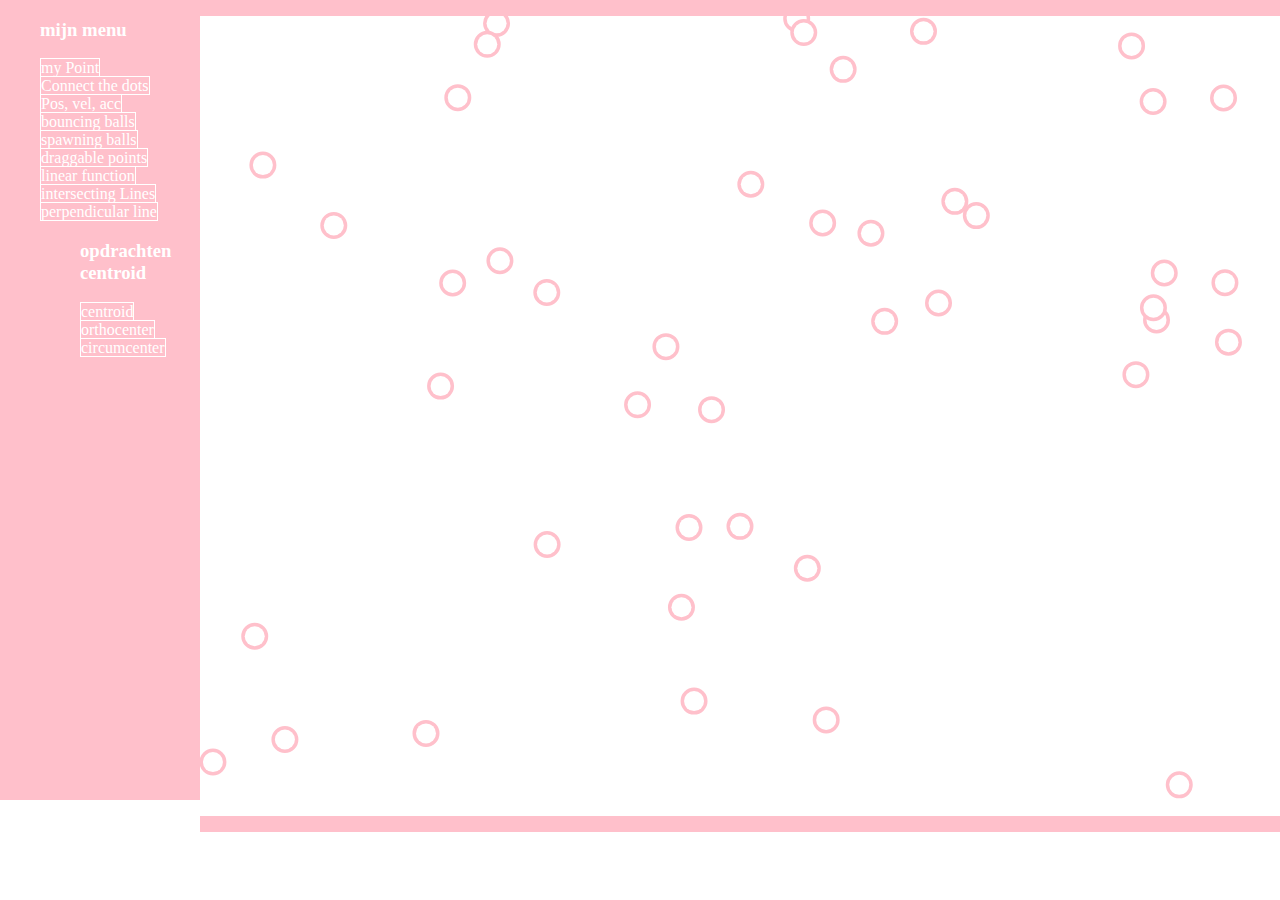
<file: index.html>
<!DOCTYPE html>
<html lang="en" dir="ltr">
  <head>
    <meta charset="utf-8">
    <link rel="stylesheet" href="style.css">
    <title>wiskundeportfolio 2019</title>
  </head>
  <body>
    <div id="container">
      <div id="myMenu">
        <ol><h3>mijn menu</h3>
          <li><a href="html/01myPoint/index.html" target="myIFrame">my Point </a> </li>
          <li><a href="html/02connectTheDots/index.html" target="myIFrame">Connect the dots</a></li>
          <li><a href="html/03PositionVelocityAndAcceleration/index.html" target="myIFrame">Pos, vel, acc</a></li>
          <li><a href="html/04PointAttraction/index.html" target="myIFrame">bouncing balls</a></li>
          <li><a href="html/05spawningBalls/index.html" target="myIFrame">spawning balls</a></li>
          <li><a href="html/06draggablePoints/index.html" target="myIFrame">draggable points</a></li>
          <li><a href="html/07linearFunction/index.html" target="myIFrame">linear function</a></li>
          <li><a href="html/08intersectingLines/index.html" target="myIFrame">intersecting Lines</a></li>
          <li><a href="html/09perpendiculairLine/index.html" target="myIFrame">perpendicular line</a></li>
          <ol><h3>opdrachten centroid</h3>
            <li><a href="html/10eenDing/index.html" target="myIFrame">centroid</a></li>
            <li><a href="html/11altitude&ontocenter/index.html" target="myIFrame">orthocenter</a></li>
            <li><a href="html/12perpendicular/index.html" target="myIFrame">circumcenter</a></li>
          </ol>
        </ol>
        </div>
      <iframe name="myIFrame" id="myIframe" src="html/01myPoint/index.html" width="" height=""></iframe>
  </div>
  </body>
</html>
</file>
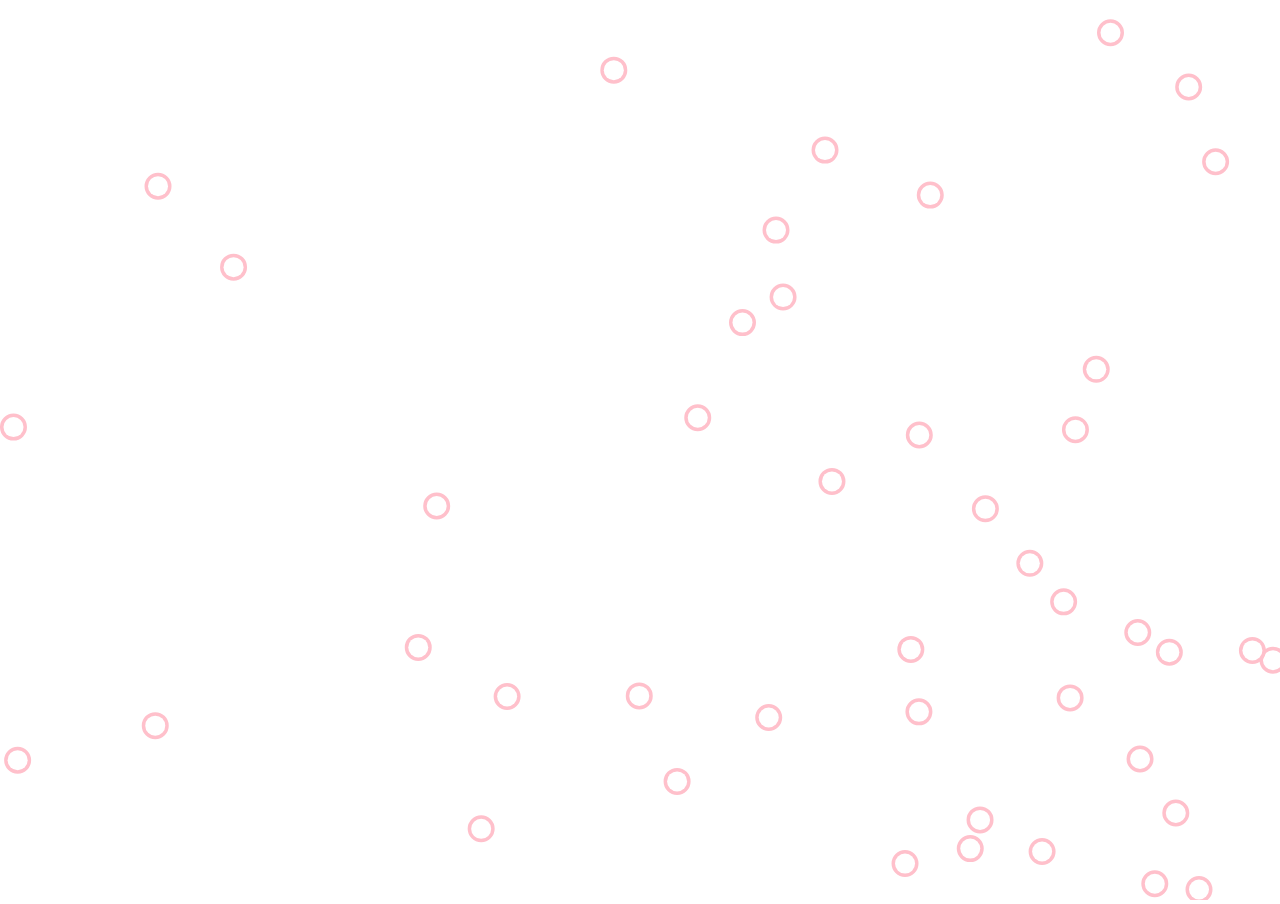
<file: html/01myPoint/index.html>
<!DOCTYPE html>
<html lang="en" dir="ltr">
  <head>
    <meta charset="utf-8">
    <title>myPoint</title>
    <link rel="stylesheet" href="style.css">
  </head>
  <body>
    <canvas id="canvas" width="300" height="300"></canvas>
    <script src="../../lib/Point.js" charset="utf-8"></script>
    <script src="script.js" charset="utf-8"></script>
  </body>
</html>
</file>
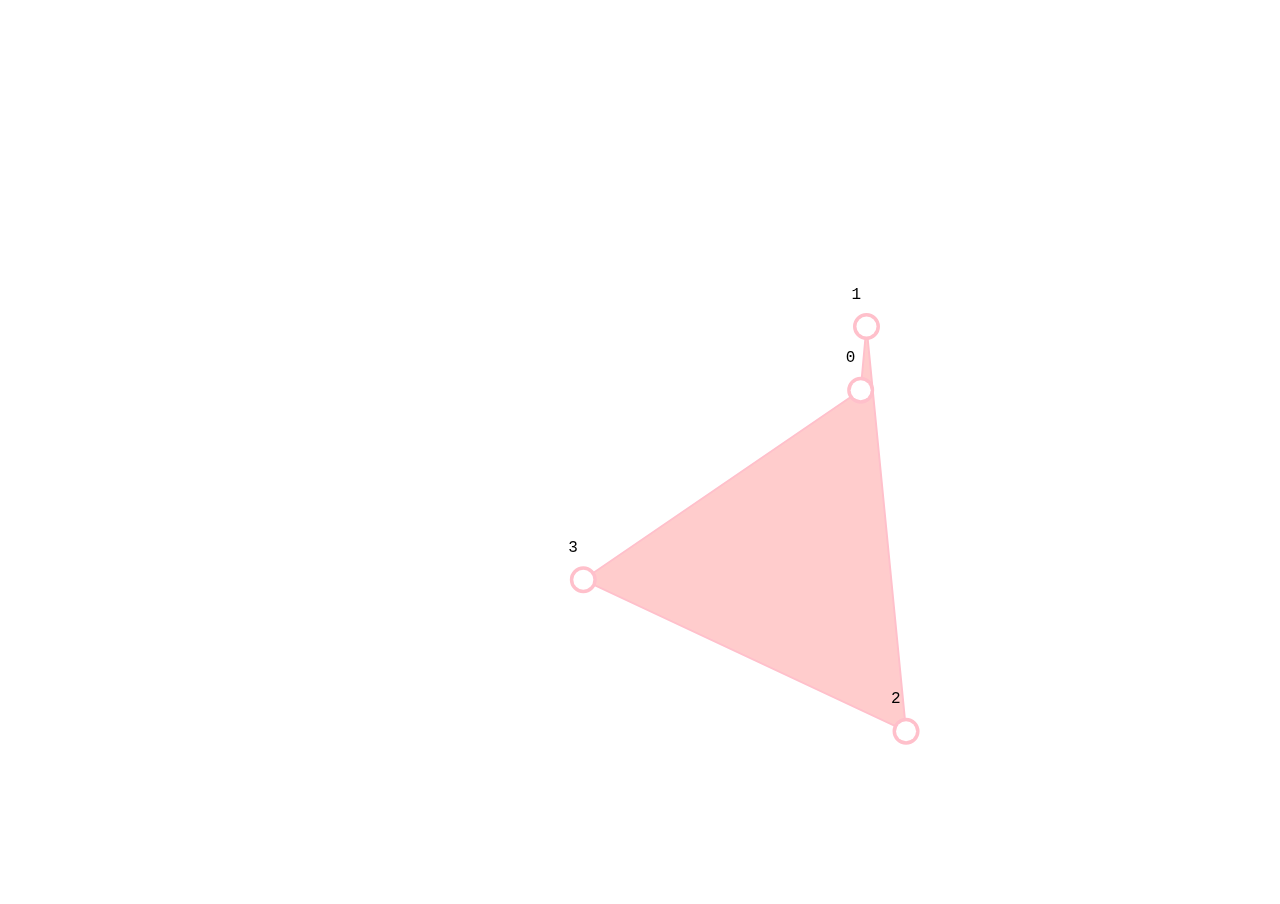
<file: html/02connectTheDots/index.html>
<!DOCTYPE html>
<html lang="en" dir="ltr">
  <head>
    <meta charset="utf-8">
    <title>connect the dots</title>
    <link rel="stylesheet" href="style.css">
  </head>
  <body>
    <canvas id="canvas" width="300" height="300"></canvas>
    <script src="../../lib/Point.js" charset="utf-8"></script>
    <script src="script.js" charset="utf-8"></script>
  </body>
</html>
</file>
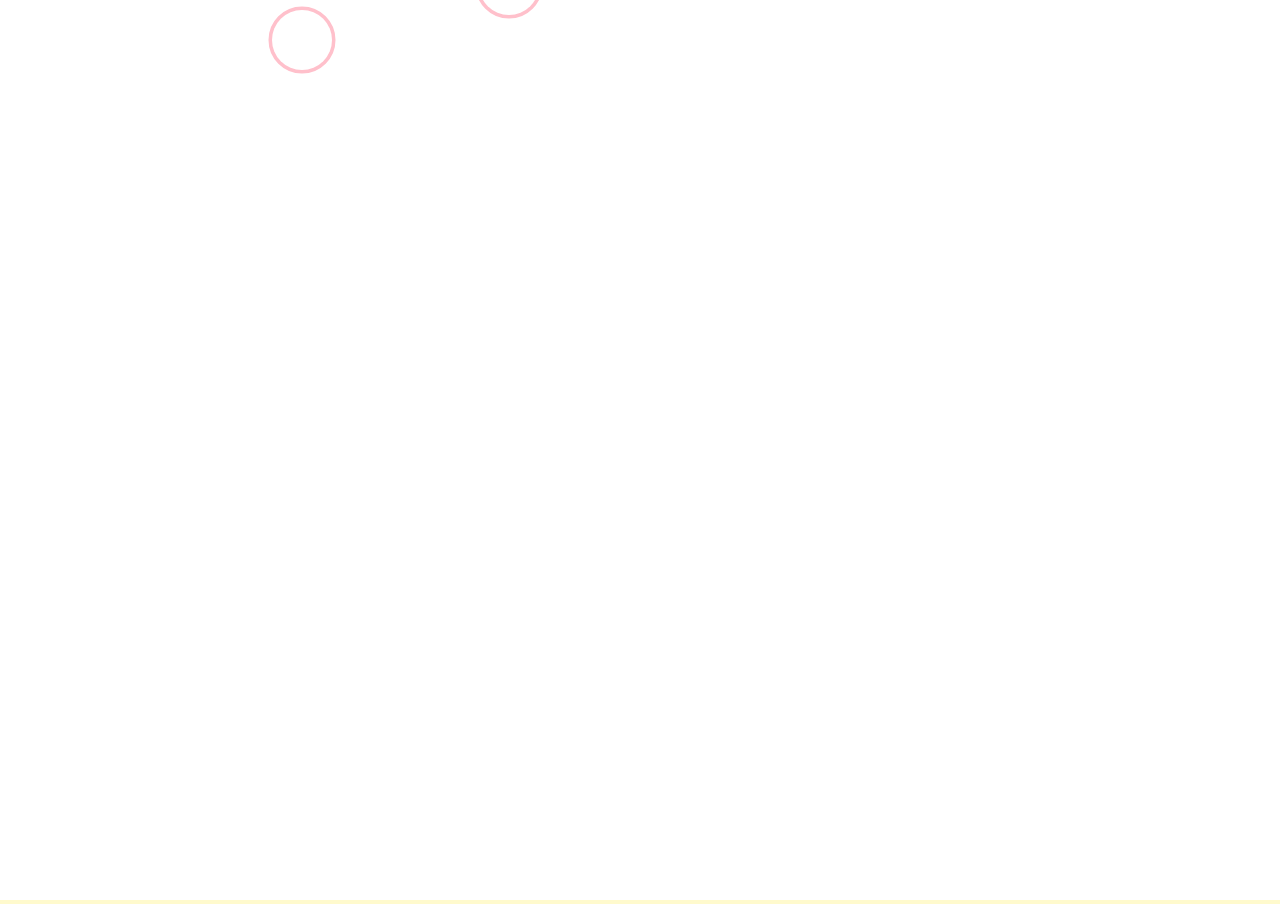
<file: html/05spawningBalls/index.html>
<!DOCTYPE html>
<html lang="en" dir="ltr">
  <head>
    <meta charset="utf-8">
    <title>05 Spawning balls</title>
    <link rel="stylesheet" href="style.css">
  </head>
  <body>
    <canvas id="canvas" width="300" height="300"></canvas>
    <script src="../../lib/Point.js" charset="utf-8"></script>
    <script src="../../lib/Vector2d.js" charset="utf-8"></script>
    <script src="script.js" charset="utf-8"></script>
  </body>
</html>
</file>
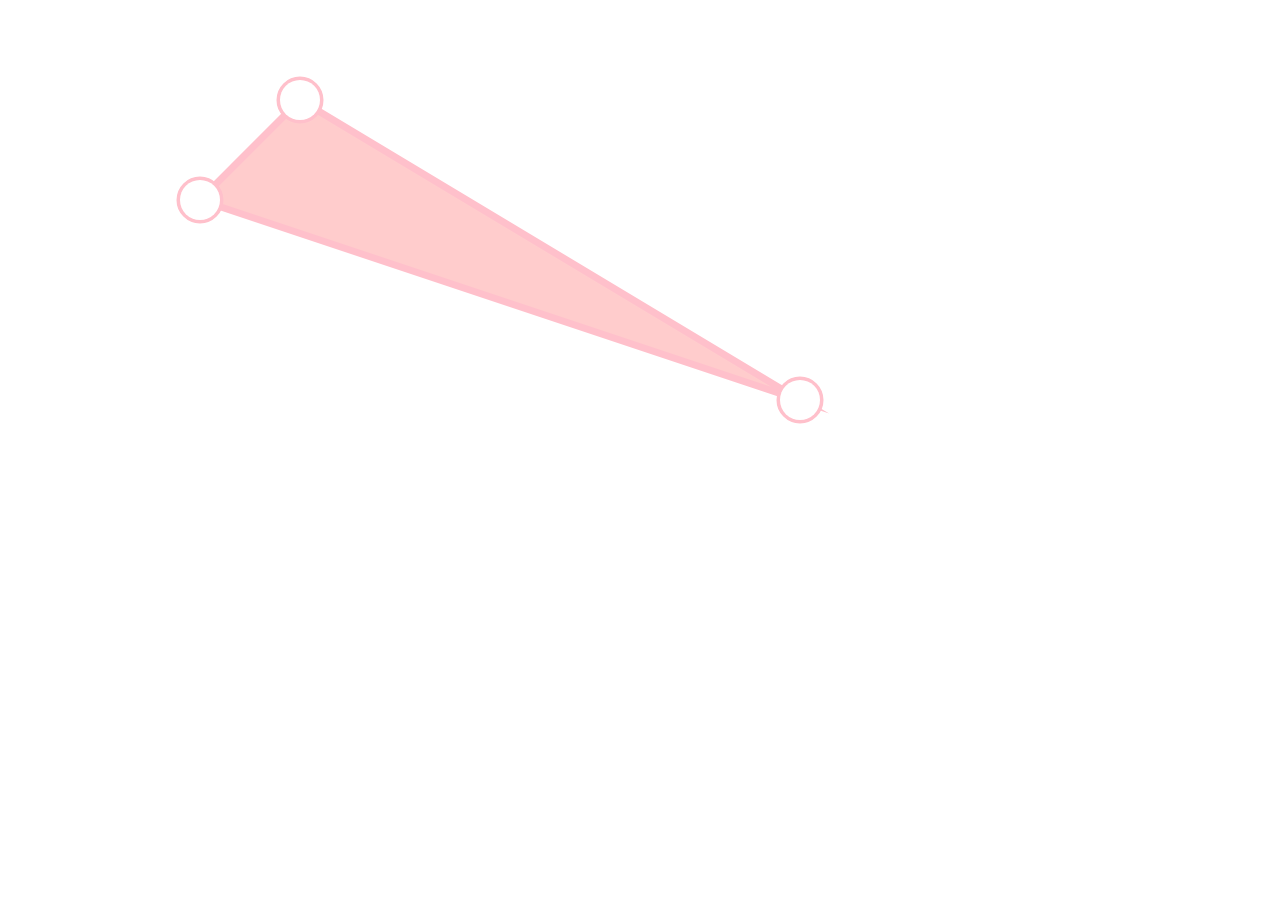
<file: html/06draggablePoints/index.html>
<!DOCTYPE html>
<html lang="en" dir="ltr">
  <head>
    <meta charset="utf-8">
    <title>fuck</title>
    <link rel="stylesheet" href="style.css">
  </head>
  <body>
    <canvas id="canvas" width="300" height="300"></canvas>
    <script src="../../lib/Point.js" charset="utf-8"></script>
    <script src="../../lib/Vector2d.js" charset="utf-8"></script>
    <script src="script.js" charset="utf-8"></script>
  </body>
</html>
</file>
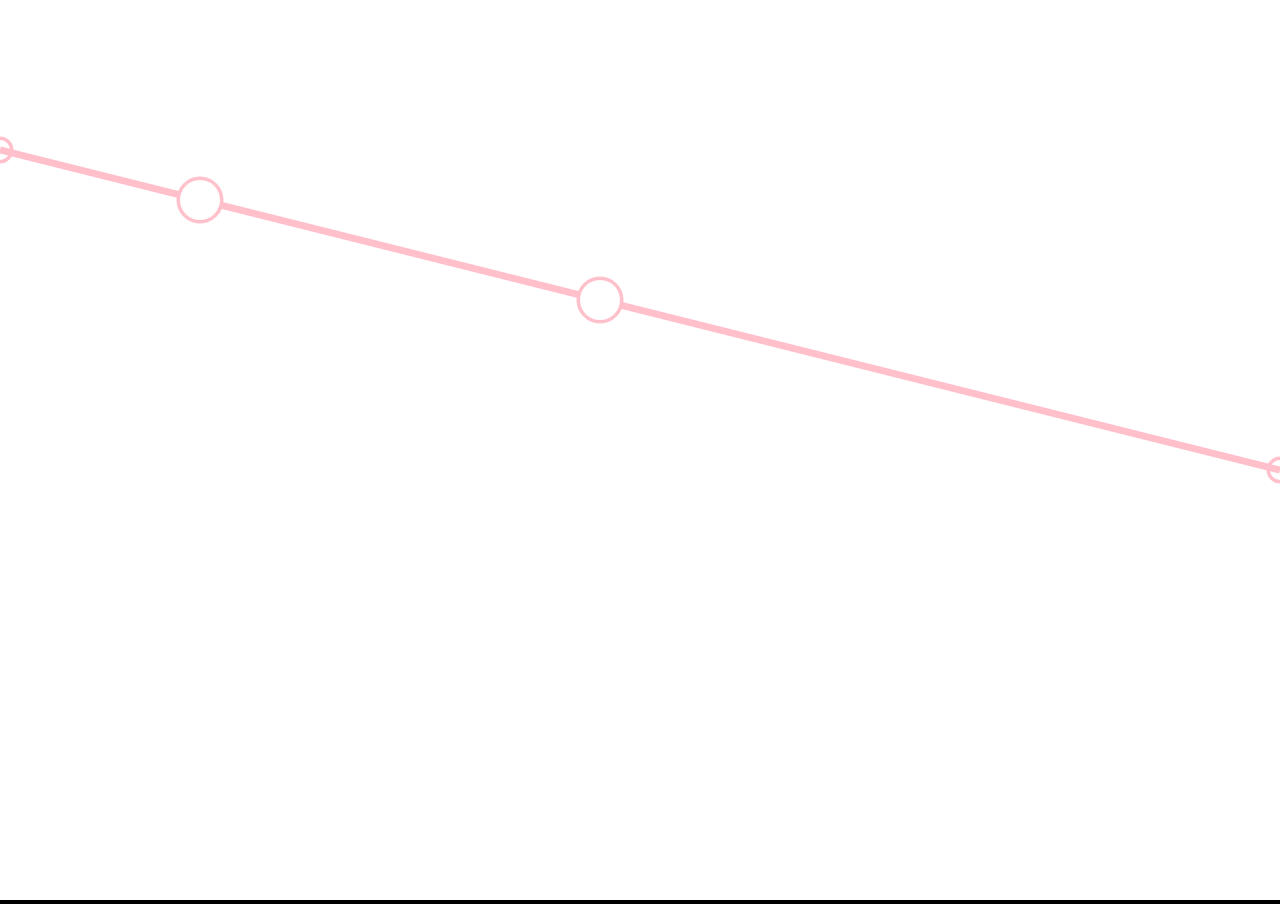
<file: html/07linearFunction/index.html>
<!DOCTYPE html>
<html lang="en" dir="ltr">
  <head>
    <meta charset="utf-8">
    <title>07 linear function</title>
    <link rel="stylesheet" href="style.css">
  </head>
  <body>
    <canvas id="canvas" width="300" height="300"></canvas>
    <script src="../../lib/Point.js" charset="utf-8"></script>
    <script src="../../lib/LinearFunction.js" charset="utf-8"></script>
    <script src="script.js" charset="utf-8"></script>
  </body>
</html>
</file>
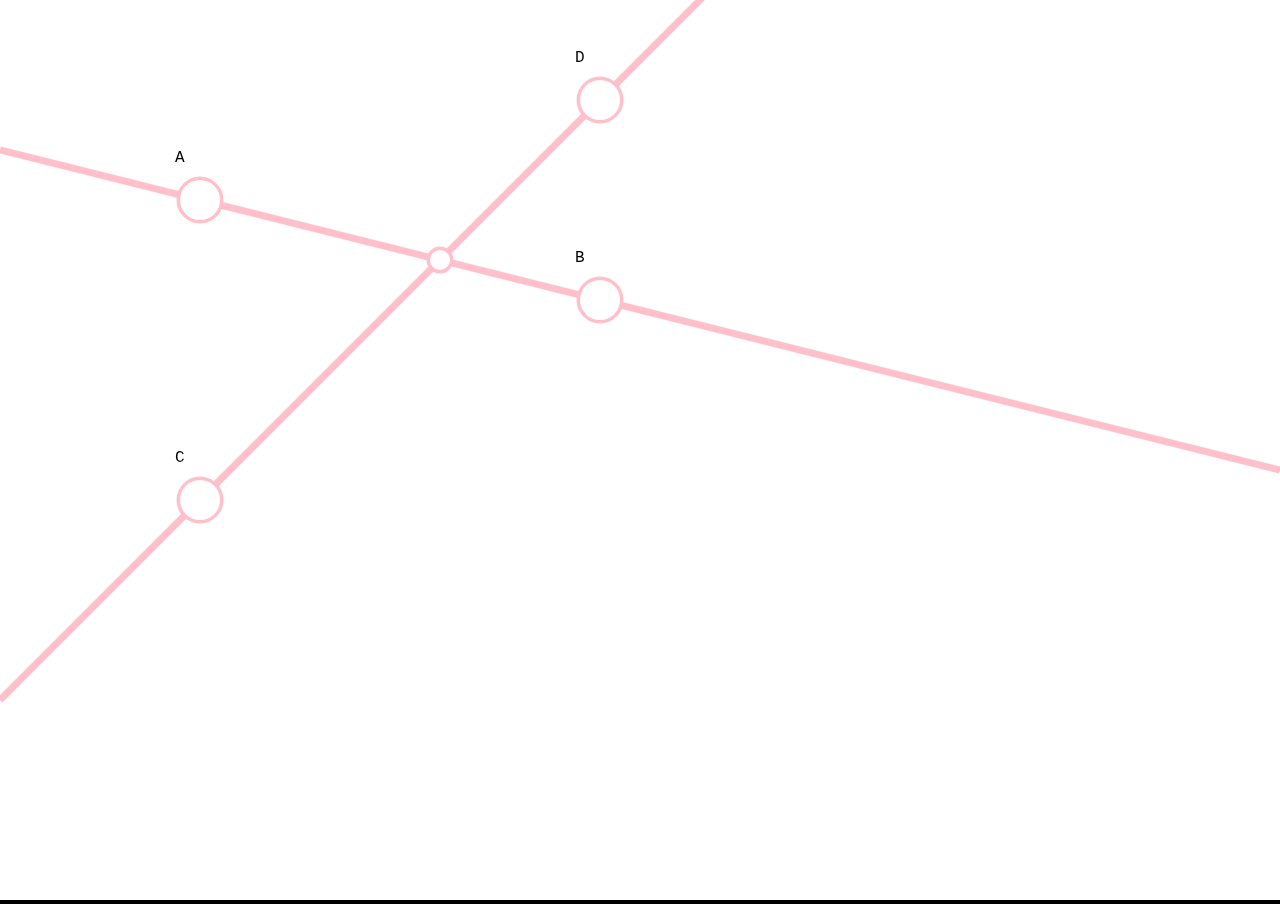
<file: html/08intersectingLines/index.html>
<!DOCTYPE html>
<html lang="en" dir="ltr">
  <head>
    <meta charset="utf-8">
    <title>08 intersecting lines</title>
    <link rel="stylesheet" href="style.css">
  </head>
  <body>
    <canvas id="canvas" width="300" height="300"></canvas>
    <script src="../../lib/Point.js" charset="utf-8"></script>
    <script src="../../lib/LinearFunction.js" charset="utf-8"></script>
    <script src="script.js" charset="utf-8"></script>
  </body>
</html>
</file>
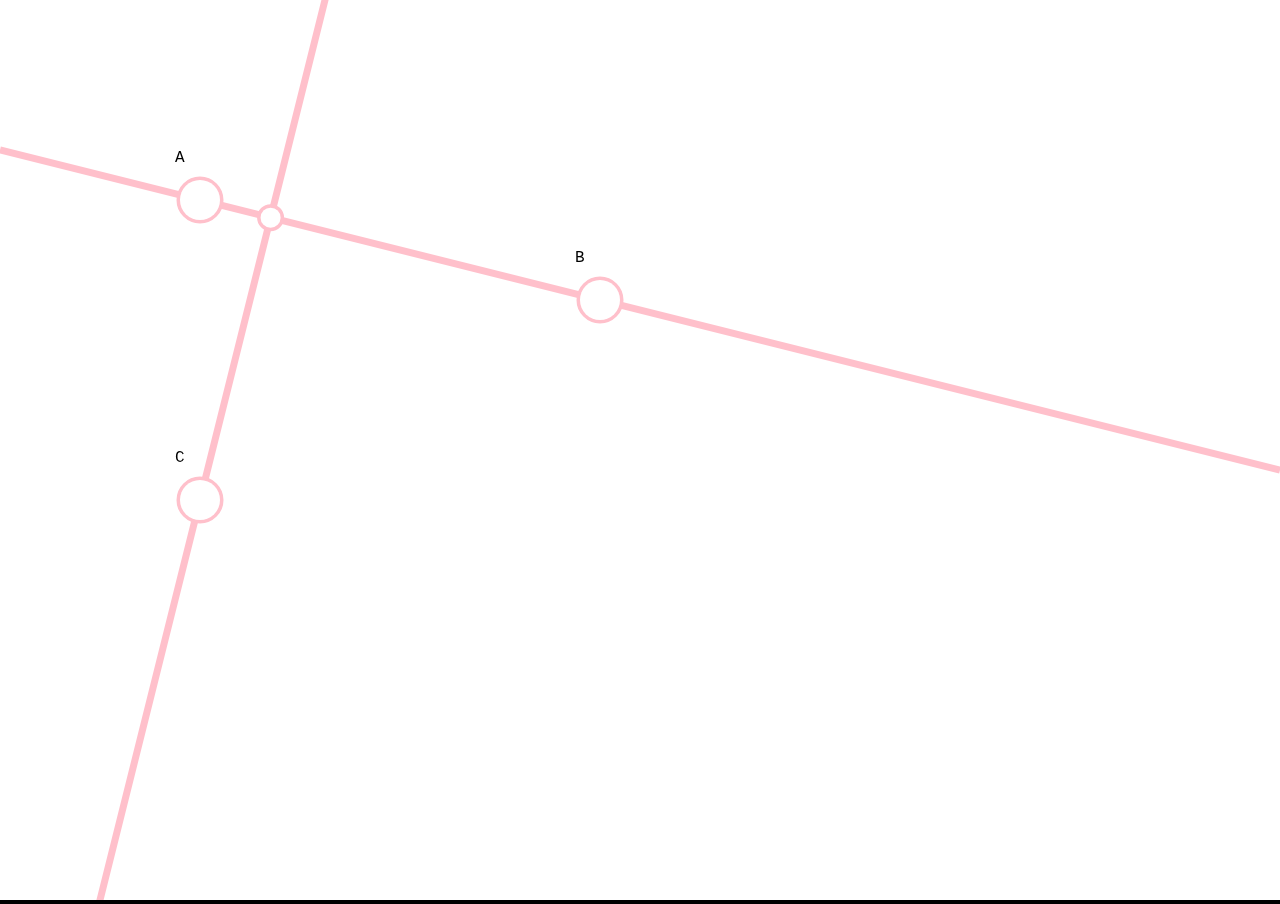
<file: html/09perpendiculairLine/index.html>
<!DOCTYPE html>
<html lang="en" dir="ltr">
  <head>
    <meta charset="utf-8">
    <title>09 perpendicular line</title>
    <link rel="stylesheet" href="style.css">
  </head>
  <body>
    <canvas id="canvas" width="300" height="300"></canvas>
    <script src="../../lib/Point.js" charset="utf-8"></script>
    <script src="../../lib/LinearFunction.js" charset="utf-8"></script>
    <script src="script.js" charset="utf-8"></script>
  </body>
</html>
</file>
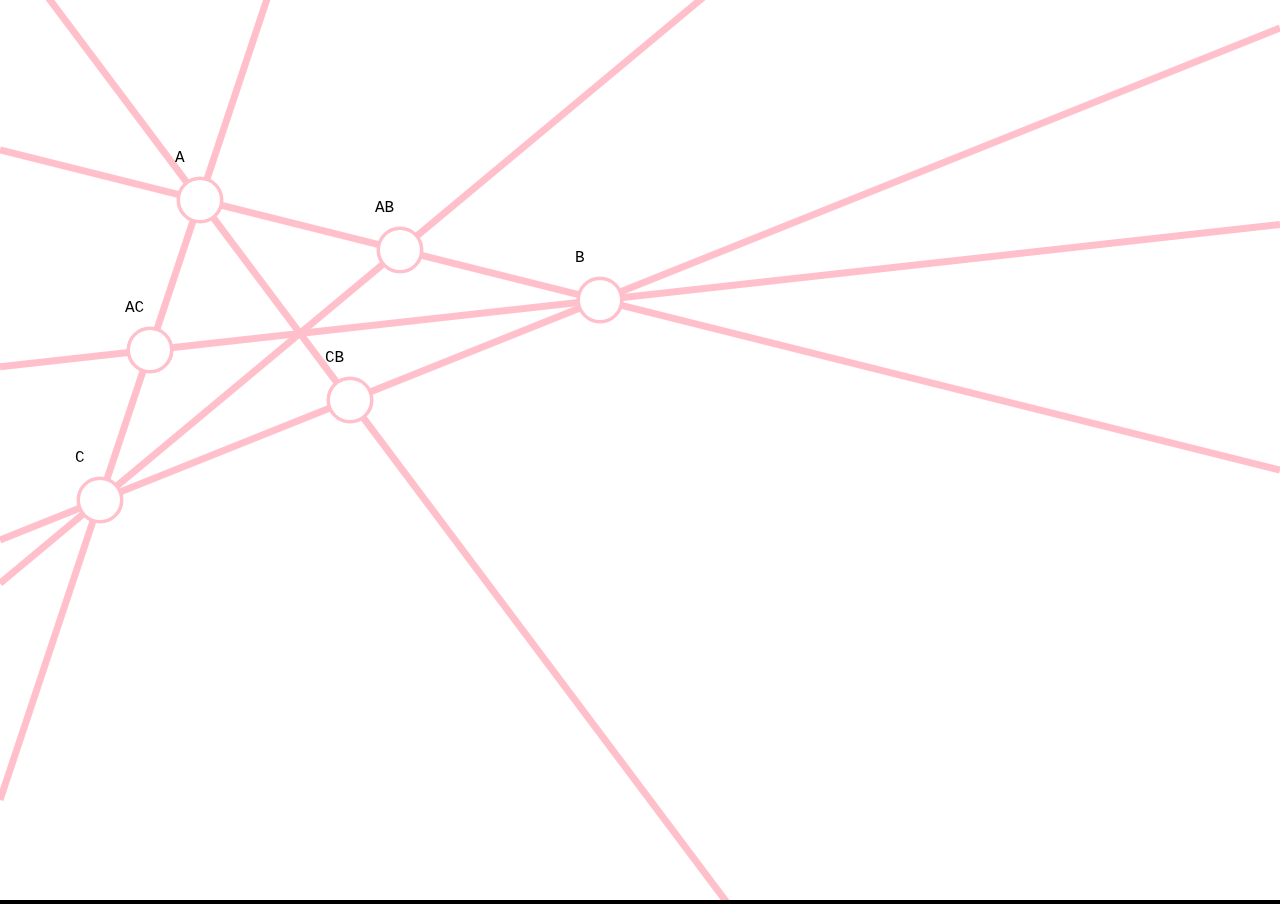
<file: html/10eenDing/index.html>
<!DOCTYPE html>
<html lang="en" dir="ltr">
  <head>
    <meta charset="utf-8">
    <title>10 een ding</title>
    <link rel="stylesheet" href="style.css">
  </head>
  <body>
    <canvas id="canvas" width="300" height="300"></canvas>
    <script src="../../lib/Point.js" charset="utf-8"></script>
    <script src="../../lib/LinearFunction.js" charset="utf-8"></script>
    <script src="script.js" charset="utf-8"></script>
  </body>
</html>
</file>
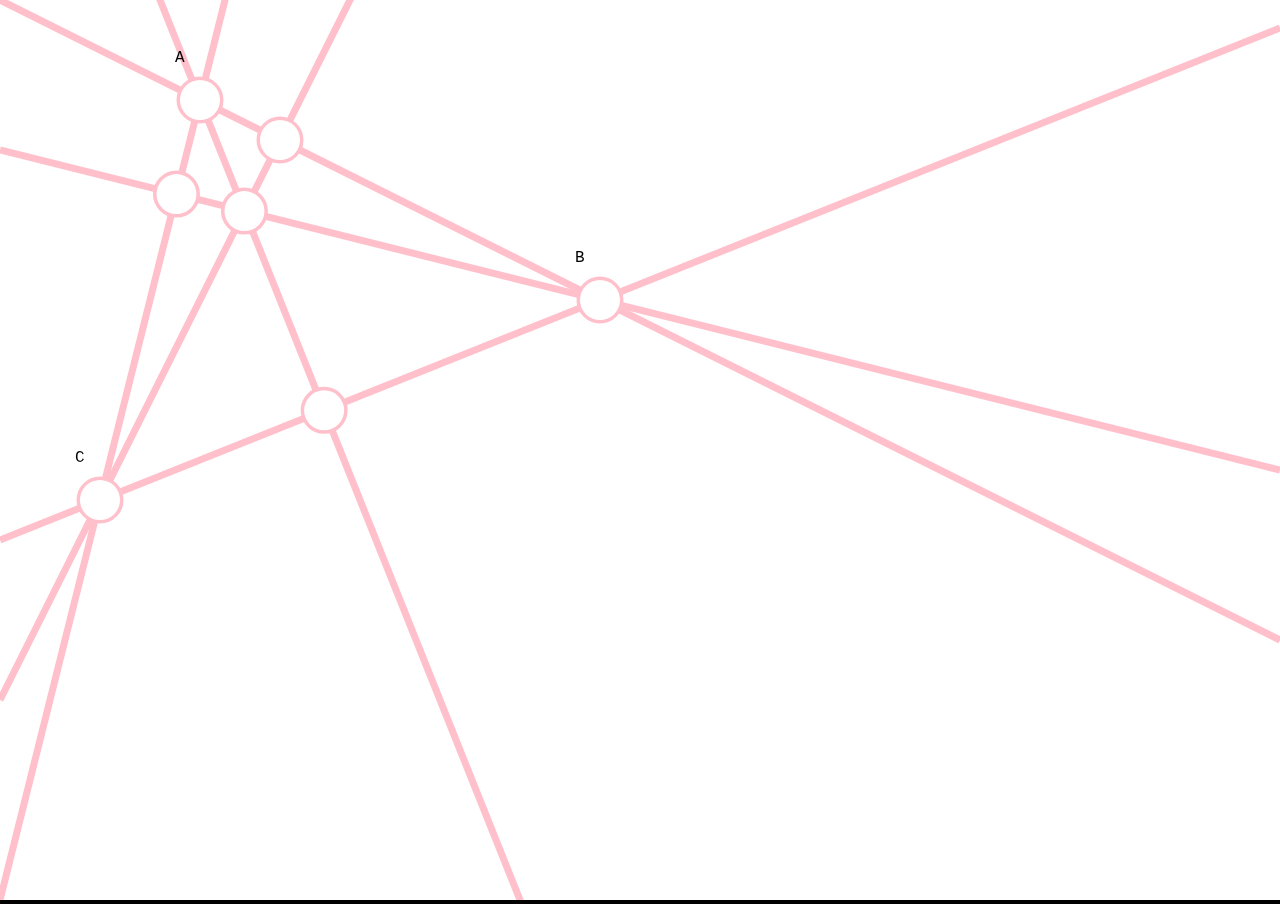
<file: html/11altitude&ontocenter/index.html>
<!DOCTYPE html>
<html lang="en" dir="ltr">
  <head>
    <meta charset="utf-8">
    <title>11altitude&ontocenter</title>
    <link rel="stylesheet" href="style.css">
  </head>
  <body>
    <canvas id="canvas" width="300" height="300"></canvas>
    <script src="../../lib/Point.js" charset="utf-8"></script>
    <script src="../../lib/LinearFunction.js" charset="utf-8"></script>
    <script src="script.js" charset="utf-8"></script>
  </body>
</html>
</file>
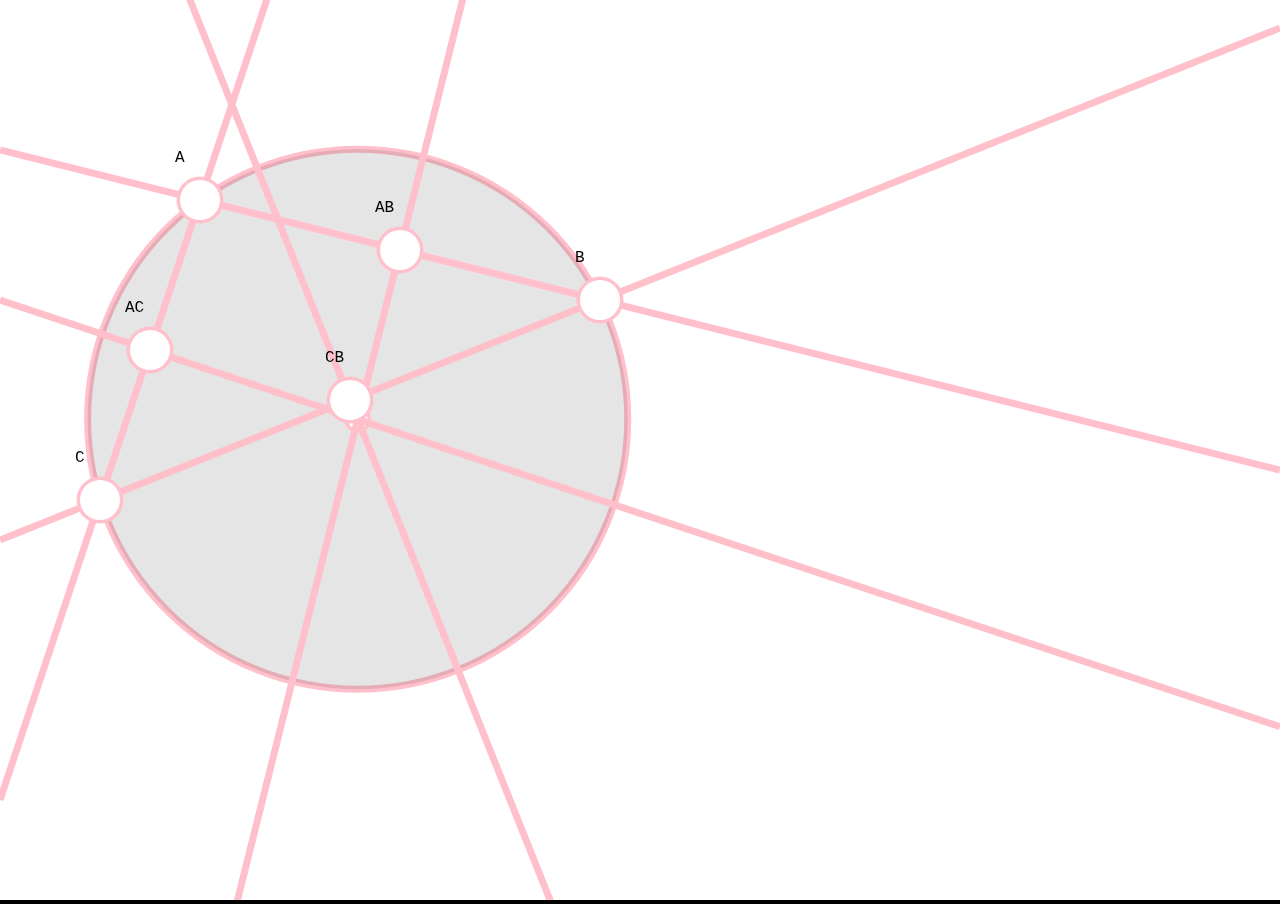
<file: html/12perpendicular/index.html>
<!DOCTYPE html>
<html lang="en" dir="ltr">
  <head>
    <meta charset="utf-8">
    <title>12perpendicular</title>
    <link rel="stylesheet" href="style.css">
  </head>
  <body>
    <canvas id="canvas" width="300" height="300"></canvas>
    <script src="../../lib/Point.js" charset="utf-8"></script>
    <script src="../../lib/LinearFunction.js" charset="utf-8"></script>
    <script src="script.js" charset="utf-8"></script>
  </body>
</html>
</file>
<file: style.css>
body{
  margin: 0;
  height: 100%;
  overflow: hidden;
  font-family:'Century Gothic','Futura',san-serif;
}

iframe{
  border: solid 1em pink;
  border-left: 0;
}

#container{
  width: 100%;
  height: 800px;
  display:grid;
  grid-template-columns: 200px auto;
  grid-template-rows: 100%;
}

#myMenu{
  background-color: pink;
  color:white;
  grid-column: 1;
}

#myMenu a{
  color: white;
  text-decoration: none;
  border: solid 1px white;
}

#myMenu ol{
  list-style-type: none;
}

#myIframe{
  grid-column: 2/3;
  width: 100%;
  height: 100%;
}

#canvas{
  overflow: hidden;
}
</file>
<file: html/01myPoint/style.css>
body{
  background-color: white;
  margin: 0;
}

#canvas{
  background-color: white;
}
</file>
<file: html/02connectTheDots/style.css>
body{
  background-color: white;
  margin: 0;
}

#canvas{
  background-color: white;
}
</file>
<file: html/05spawningBalls/style.css>
body{
  background-color: lemonchiffon;
  margin: 0;
  overflow: hidden;
  cursor: url(media/crosshair.png) 25 25,auto;
}

#canvas{
  background-color: white;
}
</file>
<file: html/06draggablePoints/style.css>
#canvas {
  background-color: white;
}

body {
  margin: 0;
  overflow: hidden;
}
</file>
<file: html/07linearFunction/style.css>
body{
  background-color: black;
  margin: 0;
  overflow: hidden;
}

#canvas{
  background-color: white;
}
</file>
<file: html/08intersectingLines/style.css>
body{
  background-color: black;
  margin: 0;
  overflow: hidden;
}

#canvas{
  background-color: white;
}
</file>
<file: html/09perpendiculairLine/style.css>
body{
  background-color: black;
  margin: 0;
  overflow: hidden;
}

#canvas{
  background-color: white;
}
</file>
<file: html/10eenDing/style.css>
body{
  background-color: black;
  margin: 0;
  overflow: hidden;
}

#canvas{
  background-color: white;
}
</file>
<file: html/11altitude&ontocenter/style.css>
body{
  background-color: black;
  margin: 0;
  overflow: hidden;
}

#canvas{
  background-color: white;
}
</file>
<file: html/12perpendicular/style.css>
body{
  background-color: black;
  margin: 0;
  overflow: hidden;
}

#canvas{
  background-color: white;
}
</file>
